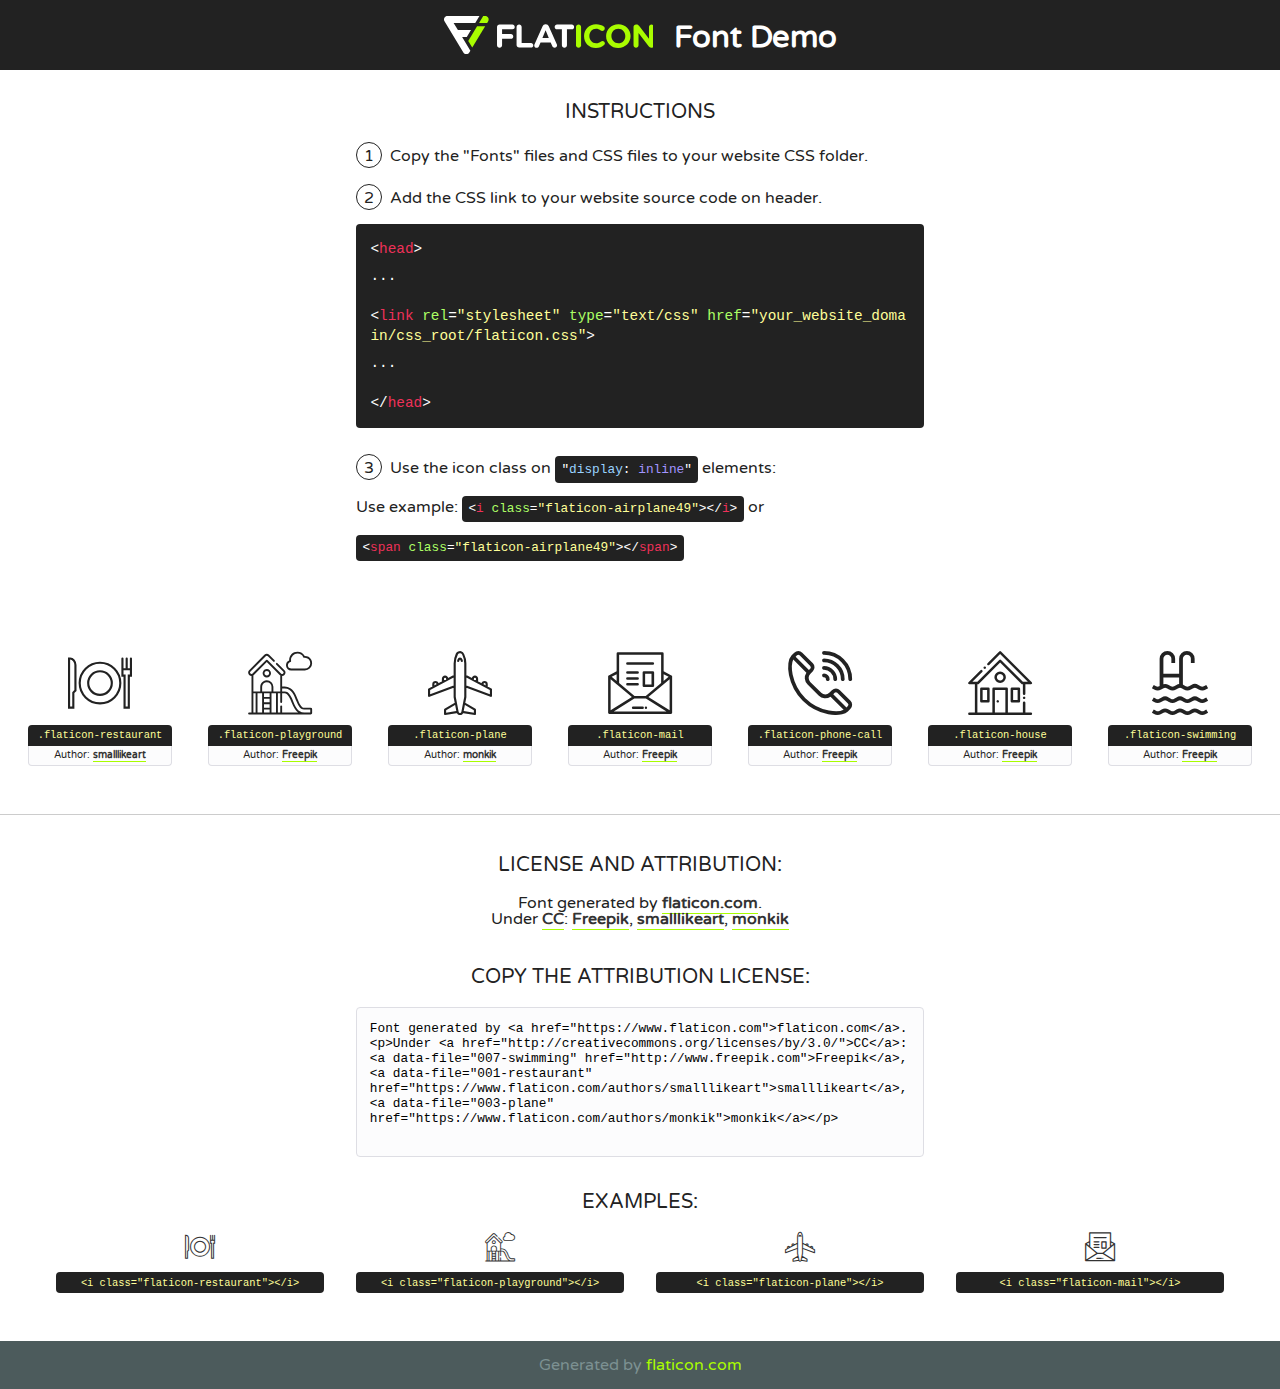
<file: fonts/flaticon/font/flaticon.html>
<!DOCTYPE html>

<html>
<!DOCTYPE html>
<html>

<head>
    <title>Flaticon WebFont</title>
    <link href="http://fonts.googleapis.com/css?family=Varela+Round" rel="stylesheet" type="text/css" />
    <link rel="stylesheet" type="text/css" href="flaticon.css">
    <meta charset="UTF-8">
    <style>
    html, body, div, span, applet, object, iframe,
    h1, h2, h3, h4, h5, h6, p, blockquote, pre,
    a, abbr, acronym, address, big, cite, code,
    del, dfn, em, img, ins, kbd, q, s, samp,
    small, strike, strong, sub, sup, tt, var,
    b, u, i, center,
    dl, dt, dd, ol, ul, li,
    fieldset, form, label, legend,
    table, caption, tbody, tfoot, thead, tr, th, td,
    article, aside, canvas, details, embed, 
    figure, figcaption, footer, header, hgroup, 
    menu, nav, output, ruby, section, summary,
    time, mark, audio, video {
        margin: 0;
        padding: 0;
        border: 0;
        font-size: 100%;
        font: inherit;
        vertical-align: baseline;
    }
    /* HTML5 display-role reset for older browsers */
    article, aside, details, figcaption, figure, 
    footer, header, hgroup, menu, nav, section {
        display: block;
    }
    body {
        line-height: 1;
    }
    ol, ul {
        list-style: none;
    }
    blockquote, q {
        quotes: none;
    }
    blockquote:before, blockquote:after,
    q:before, q:after {
        content: '';
        content: none;
    }
    table {
        border-collapse: collapse;
        border-spacing: 0;
    }
    body {
        font-family: 'Varela Round', Helvetica, Arial, sans-serif;
        font-size: 16px;
        color: #222;
    }
    a {
        color: #333;
        border-bottom: 1px solid #a9fd00;
        font-weight: bold;
        text-decoration: none;
    }
    * {
        -moz-box-sizing: border-box;
        -webkit-box-sizing: border-box;
        box-sizing: border-box;
        margin: 0;
        padding: 0;
    }
    [class^="flaticon-"]:before, [class*=" flaticon-"]:before, [class^="flaticon-"]:after, [class*=" flaticon-"]:after {
        font-family: Flaticon;
        font-size: 30px;
        font-style: normal;
        margin-left: 20px;
        color: #333;
    }
    .wrapper {
        max-width: 600px;
        margin: auto;
        padding: 0 1em;
    }
    .title {
        font-size: 1.25em;
        text-align: center;
        margin-bottom: 1em;
        text-transform: uppercase;
    }
    header {
        text-align: center;
        background-color: #222;
        color: #fff;
        padding: 1em;
    }
    header .logo {
        width: 210px;
        height: 38px;
        display: inline-block;
        vertical-align: middle;
        margin-right: 1em;
        border: none;
    }
    header strong {
        font-size: 1.95em;
        font-weight: bold;
        vertical-align: middle;
        margin-top: 5px;
        display: inline-block;
    }
    .demo {
        margin: 2em auto;
        line-height: 1.25em;
    }
    .demo ul li {
        margin-bottom: 1em;
    }
    .demo ul li .num {
        color: #222;
        border-radius: 20px;
        display: inline-block;
        width: 26px;
        padding: 3px;
        height: 26px;
        text-align: center;
        margin-right: 0.5em;
        border: 1px solid #222;
    }
    .demo ul li code {
        background-color: #222;
        border-radius: 4px;
        padding: 0.25em 0.5em;
        display: inline-block;
        color: #fff;
        font-family: Consolas,Monaco,Lucida Console,Liberation Mono,DejaVu Sans Mono,Bitstream Vera Sans Mono,Courier New, monospace;
        font-weight: lighter;
        margin-top: 1em;
        font-size: 0.8em;
        word-break: break-all;
    }
    .demo ul li code.big {
        padding: 1em;
        font-size: 0.9em;
    }
    .demo ul li code .red {
        color: #EF3159;
    }
    .demo ul li code .green {
        color: #ACFF65;
    }
    .demo ul li code .yellow {
        color: #FFFF99;
    }
    .demo ul li code .blue {
        color: #99D3FF;
    }
    .demo ul li code .purple {
        color: #A295FF;
    }
    .demo ul li code .dots {
        margin-top: 0.5em;
        display: block;
    }
    #glyphs {
        border-bottom: 1px solid #ccc;
        padding: 2em 0;
        text-align: center;
    }
    .glyph {
        display: inline-block;
        width: 9em;
        margin: 1em;
        text-align: center;
        vertical-align: top;
        background: #FFF;
    }
    .glyph .glyph-icon {
        padding: 10px;
        display: block;
        font-family:"Flaticon";
        font-size: 64px;
        line-height: 1;
    }
    .glyph .glyph-icon:before {
        font-size: 64px;
        color: #222;
        margin-left: 0;
    }
    .class-name {
        font-size: 0.65em;
        background-color: #222;
        color: #fff;
        border-radius: 4px 4px 0 0;
        padding: 0.5em;
        color: #FFFF99;
        font-family: Consolas,Monaco,Lucida Console,Liberation Mono,DejaVu Sans Mono,Bitstream Vera Sans Mono,Courier New, monospace;
    }
    .author-name {
        font-size: 0.6em;
        background-color: #fcfcfd;
        border: 1px solid #DEDEE4;
        border-top: 0;
        border-radius: 0 0 4px 4px;
        padding: 0.5em;
    }
    .class-name:last-child {
        font-size: 10px;
        color:#888;
    }
    .class-name:last-child a {
        font-size: 10px;
        color:#555;
    }
    .class-name:last-child a:hover {
        color:#a9fd00;
    }
    .glyph > input {
        display: block;
        width: 100px;
        margin: 5px auto;
        text-align: center;
        font-size: 12px;
        cursor: text;
    }
    .glyph > input.icon-input {
        font-family:"Flaticon";
        font-size: 16px;
        margin-bottom: 10px;
    }
    .attribution .title {
        margin-top: 2em;
    }
    .attribution textarea {
        background-color: #fcfcfd;
        padding: 1em;
        border: none;
        box-shadow: none;
        border: 1px solid #DEDEE4;
        border-radius: 4px;
        resize: none;
        width: 100%;
        height: 150px;
        font-size: 0.8em;
        font-family: Consolas,Monaco,Lucida Console,Liberation Mono,DejaVu Sans Mono,Bitstream Vera Sans Mono,Courier New, monospace;
        -webkit-appearance: none;
    }
    .iconsuse {
        margin: 2em auto;
        text-align: center;
        max-width: 1200px;
    }
    .iconsuse:after {
        content: '';
        display: table;
        clear: both;
    }
    .iconsuse .image {
        float: left;
        width: 25%;
        padding: 0 1em;
    }
    .iconsuse .image p {
        margin-bottom: 1em;
    }
    .iconsuse .image span {
        display: block;
        font-size: 0.65em;
        background-color: #222;
        color: #fff;
        border-radius: 4px;
        padding: 0.5em;
        color: #FFFF99;
        margin-top: 1em;
        font-family: Consolas,Monaco,Lucida Console,Liberation Mono,DejaVu Sans Mono,Bitstream Vera Sans Mono,Courier New, monospace;
    }
    #footer {
        text-align: center;
        background-color: #4C5B5C;
        color: #7c9192;
        padding: 1em;
    }
    #footer a {
        border: none;
        color: #a9fd00;
        font-weight: normal;
    }
    @media (max-width: 960px) {
        .iconsuse .image {
            width: 50%;
        }
    }
    @media (max-width: 560px) {
        .iconsuse .image {
            width: 100%;
        }
    }
    </style>
</head>

<body class="characters-off">

    <header>
        <a href="https://www.flaticon.com" target="_blank" class="logo">
            <svg version="1.1" xmlns="http://www.w3.org/2000/svg" xmlns:xlink="http://www.w3.org/1999/xlink" xmlns:a="http://ns.adobe.com/AdobeSVGViewerExtensions/3.0/" viewBox="0 0 560.875 102.036" enable-background="new 0 0 560.875 102.036" xml:space="preserve">
                <defs>
                </defs>
                <g>
                    <g class="letters">
                        <path fill="#ffffff" d="M141.596,29.675c0-3.777,2.985-6.767,6.764-6.767h34.438c3.426,0,6.15,2.728,6.15,6.15
                        c0,3.43-2.724,6.149-6.15,6.149h-27.674v13.091h23.719c3.429,0,6.151,2.724,6.151,6.15c0,3.43-2.723,6.149-6.151,6.149h-23.719
                        v17.574c0,3.773-2.986,6.761-6.764,6.761c-3.779,0-6.764-2.989-6.764-6.761V29.675z"></path>
                        <path fill="#ffffff" d="M193.844,29.149c0-3.781,2.985-6.767,6.764-6.767c3.776,0,6.763,2.985,6.763,6.767v42.957h25.039
                        c3.426,0,6.149,2.726,6.149,6.153c0,3.425-2.723,6.15-6.149,6.15h-31.802c-3.779,0-6.764-2.986-6.764-6.768V29.149z"></path>
                        <path fill="#ffffff" d="M241.891,75.71l21.438-48.407c1.492-3.341,4.215-5.357,7.906-5.357h0.792
                        c3.686,0,6.323,2.017,7.815,5.357l21.439,48.407c0.436,0.967,0.701,1.845,0.701,2.723c0,3.602-2.809,6.501-6.414,6.501
                        c-3.161,0-5.269-1.845-6.499-4.655l-4.132-9.661h-27.059l-4.301,10.102c-1.144,2.631-3.426,4.214-6.237,4.214
                        c-3.517,0-6.24-2.81-6.24-6.325C241.1,77.64,241.451,76.677,241.891,75.71z M279.932,58.666l-8.521-20.297l-8.526,20.297H279.932
                        z"></path>
                        <path fill="#ffffff" d="M314.864,35.387H301.86c-3.429,0-6.239-2.813-6.239-6.238c0-3.429,2.811-6.24,6.239-6.24h39.533
                        c3.426,0,6.237,2.811,6.237,6.24c0,3.425-2.811,6.238-6.237,6.238h-13.001v42.785c0,3.773-2.99,6.761-6.764,6.761
                        c-3.779,0-6.764-2.989-6.764-6.761V35.387z"></path>
                        <path fill="#A9FD00" d="M352.615,29.149c0-3.781,2.985-6.767,6.767-6.767c3.774,0,6.761,2.985,6.761,6.767v49.024
                        c0,3.773-2.987,6.761-6.761,6.761c-3.781,0-6.767-2.989-6.767-6.761V29.149z"></path>
                        <path fill="#A9FD00" d="M374.132,53.836v-0.179c0-17.481,13.178-31.801,32.065-31.801c9.22,0,15.459,2.458,20.557,6.238
                        c1.402,1.054,2.637,2.985,2.637,5.357c0,3.692-2.985,6.59-6.681,6.59c-1.845,0-3.071-0.702-4.044-1.319
                        c-3.776-2.813-7.729-4.393-12.562-4.393c-10.364,0-17.831,8.611-17.831,19.154v0.173c0,10.542,7.291,19.329,17.831,19.329
                        c5.715,0,9.492-1.756,13.359-4.834c1.049-0.874,2.458-1.491,4.039-1.491c3.429,0,6.325,2.813,6.325,6.236
                        c0,2.106-1.056,3.78-2.282,4.834c-5.539,4.834-12.036,7.733-21.878,7.733C387.572,85.464,374.132,71.493,374.132,53.836z"></path>
                        <path fill="#A9FD00" d="M433.009,53.836v-0.179c0-17.481,13.79-31.801,32.766-31.801c18.981,0,32.592,14.143,32.592,31.628v0.173
                        c0,17.483-13.785,31.807-32.769,31.807C446.625,85.464,433.009,71.32,433.009,53.836z M484.224,53.836v-0.179
                        c0-10.539-7.725-19.326-18.626-19.326c-10.893,0-18.449,8.611-18.449,19.154v0.173c0,10.542,7.73,19.329,18.626,19.329
                        C476.676,72.986,484.224,64.378,484.224,53.836z"></path>
                        <path fill="#A9FD00" d="M506.233,29.321c0-3.774,2.99-6.763,6.767-6.763h1.401c3.252,0,5.183,1.583,7.029,3.953l26.093,34.265
                        V29.059c0-3.692,2.99-6.677,6.681-6.677c3.683,0,6.671,2.985,6.671,6.677v48.934c0,3.78-2.987,6.765-6.764,6.765h-0.436
                        c-3.257,0-5.188-1.581-7.034-3.953l-27.056-35.492v32.944c0,3.687-2.985,6.676-6.678,6.676c-3.683,0-6.673-2.989-6.673-6.676
                        V29.321z"></path>
                    </g>
                    <g class="insignia">
                        <path fill="#ffffff" d="M48.372,56.137h12.517l11.156-18.537H37.186L25.688,18.539h57.825L94.668,0H9.271
                        C5.925,0,2.842,1.801,1.198,4.716c-1.644,2.907-1.593,6.482,0.134,9.343l50.38,83.501c1.678,2.781,4.689,4.476,7.938,4.476
                        c3.246,0,6.257-1.695,7.935-4.476l2.898-4.804L48.372,56.137z"></path>
                        <g class="i">
                            <path fill="#A9FD00" d="M93.575,18.539h0.031v0.004l21.652,0.004l2.705-4.488c1.727-2.861,1.778-6.436,0.133-9.343
                            C116.454,1.801,113.371,0,110.026,0h-5.294L93.575,18.539z"></path>
                            <polygon fill="#A9FD00" points="88.291,27.356 64.725,66.486 75.519,84.404 109.942,27.356"></polygon>
                        </g>
                    </g>
                </g>
            </svg>
        </a>
        <strong>Font Demo</strong>
    </header>


    <section class="demo wrapper">

        <p class="title">Instructions</p>

        <ul>
            <li>
                <span class="num">1</span>Copy the "Fonts" files and CSS files to your website CSS folder.
            </li>
            <li>
                <span class="num">2</span>Add the CSS link to your website source code on header.
                <code class="big">
                    &lt;<span class="red">head</span>&gt;
                    <br/><span class="dots">...</span>
                    <br/>&lt;<span class="red">link</span> <span class="green">rel</span>=<span class="yellow">"stylesheet"</span> <span class="green">type</span>=<span class="yellow">"text/css"</span> <span class="green">href</span>=<span class="yellow">"your_website_domain/css_root/flaticon.css"</span>&gt;
                    <br/><span class="dots">...</span>
                    <br/>&lt;/<span class="red">head</span>&gt;
                </code>
            </li>

            <li>
                <p>
                    <span class="num">3</span>Use the icon class on <code>"<span class="blue">display</span>:<span class="purple"> inline</span>"</code> elements:
                    <br />
                    Use example: <code>&lt;<span class="red">i</span> <span class="green">class</span>=<span class="yellow">&quot;flaticon-airplane49&quot;</span>&gt;&lt;/<span class="red">i</span>&gt;</code> or <code>&lt;<span class="red">span</span> <span class="green">class</span>=<span class="yellow">&quot;flaticon-airplane49&quot;</span>&gt;&lt;/<span class="red">span</span>&gt;</code>
            </li>
        </ul>

    </section>




   <section id="glyphs">          
    
      
        <div class="glyph"><div class="glyph-icon flaticon-restaurant"></div>
            <div class="class-name">.flaticon-restaurant</div>
            <div class="author-name">Author: <a data-file="001-restaurant" href="https://www.flaticon.com/authors/smalllikeart">smalllikeart</a> </div> 
        </div>        
        
        <div class="glyph"><div class="glyph-icon flaticon-playground"></div>
            <div class="class-name">.flaticon-playground</div>
            <div class="author-name">Author: <a data-file="002-playground" href="http://www.freepik.com">Freepik</a> </div> 
        </div>        
        
        <div class="glyph"><div class="glyph-icon flaticon-plane"></div>
            <div class="class-name">.flaticon-plane</div>
            <div class="author-name">Author: <a data-file="003-plane" href="https://www.flaticon.com/authors/monkik">monkik</a> </div> 
        </div>        
        
        <div class="glyph"><div class="glyph-icon flaticon-mail"></div>
            <div class="class-name">.flaticon-mail</div>
            <div class="author-name">Author: <a data-file="004-mail" href="http://www.freepik.com">Freepik</a> </div> 
        </div>        
        
        <div class="glyph"><div class="glyph-icon flaticon-phone-call"></div>
            <div class="class-name">.flaticon-phone-call</div>
            <div class="author-name">Author: <a data-file="005-phone-call" href="http://www.freepik.com">Freepik</a> </div> 
        </div>        
        
        <div class="glyph"><div class="glyph-icon flaticon-house"></div>
            <div class="class-name">.flaticon-house</div>
            <div class="author-name">Author: <a data-file="006-house" href="http://www.freepik.com">Freepik</a> </div> 
        </div>        
        
        <div class="glyph"><div class="glyph-icon flaticon-swimming"></div>
            <div class="class-name">.flaticon-swimming</div>
            <div class="author-name">Author: <a data-file="007-swimming" href="http://www.freepik.com">Freepik</a> </div> 
        </div>        
        

    </section>



    <section class="attribution wrapper"   style="text-align:center;">

      <div class="title">License and attribution:</div><div class="attrDiv">Font generated by <a href="https://www.flaticon.com">flaticon.com</a>. <div><p>Under <a href="http://creativecommons.org/licenses/by/3.0/">CC</a>: <a data-file="007-swimming" href="http://www.freepik.com">Freepik</a>, <a data-file="001-restaurant" href="https://www.flaticon.com/authors/smalllikeart">smalllikeart</a>, <a data-file="003-plane" href="https://www.flaticon.com/authors/monkik">monkik</a></p>  </div>
      </div>
      <div class="title">Copy the Attribution License:</div>

    <textarea onclick="this.focus();this.select();">Font generated by &lt;a href=&quot;https://www.flaticon.com&quot;&gt;flaticon.com&lt;/a&gt;. <p>Under <a href="http://creativecommons.org/licenses/by/3.0/">CC</a>: <a data-file="007-swimming" href="http://www.freepik.com">Freepik</a>, <a data-file="001-restaurant" href="https://www.flaticon.com/authors/smalllikeart">smalllikeart</a>, <a data-file="003-plane" href="https://www.flaticon.com/authors/monkik">monkik</a></p>  
     </textarea>

    </section>

    <section class="iconsuse">

          <div class="title">Examples:</div>            
             
            <div class="image">
                <p>
                    <i class="glyph-icon flaticon-restaurant"></i> 
                    <span>&lt;i class=&quot;flaticon-restaurant&quot;&gt;&lt;/i&gt;</span>
                </p>
            </div>
            
            <div class="image">
                <p>
                    <i class="glyph-icon flaticon-playground"></i> 
                    <span>&lt;i class=&quot;flaticon-playground&quot;&gt;&lt;/i&gt;</span>
                </p>
            </div>
            
            <div class="image">
                <p>
                    <i class="glyph-icon flaticon-plane"></i> 
                    <span>&lt;i class=&quot;flaticon-plane&quot;&gt;&lt;/i&gt;</span>
                </p>
            </div>
            
            <div class="image">
                <p>
                    <i class="glyph-icon flaticon-mail"></i> 
                    <span>&lt;i class=&quot;flaticon-mail&quot;&gt;&lt;/i&gt;</span>
                </p>
            </div>
                       
        </div>
                            
    </section>

<div id="footer">
    <div>Generated by <a href="https://www.flaticon.com">flaticon.com</a>
    </div>
</div>



</body>
</html>
</file>
<file: fonts/flaticon/font/flaticon.css>
@font-face {
      font-family: "Flaticon";
      src: url("./Flaticon.eot");
      src: url("./Flaticon.eot?#iefix") format("embedded-opentype"),
      url("./Flaticon.woff2") format("woff2"),
      url("./Flaticon.woff") format("woff"),
      url("./Flaticon.ttf") format("truetype"),
      url("./Flaticon.svg#Flaticon") format("svg");
      font-weight: normal;
      font-style: normal;
    }

    @media screen and (-webkit-min-device-pixel-ratio:0) {
      @font-face {
        font-family: "Flaticon";
        src: url("./Flaticon.svg#Flaticon") format("svg");
      }
    }

    [class^="flaticon-"]:before, [class*=" flaticon-"]:before,
    [class^="flaticon-"]:after, [class*=" flaticon-"]:after {   
      font-family: Flaticon;
      
    }

    .flaticon-restaurant:before { content: "\f100"; }
    .flaticon-playground:before { content: "\f101"; }
    .flaticon-plane:before { content: "\f102"; }
    .flaticon-mail:before { content: "\f103"; }
    .flaticon-phone-call:before { content: "\f104"; }
    .flaticon-house:before { content: "\f105"; }
    .flaticon-swimming:before { content: "\f106"; }
</file>
